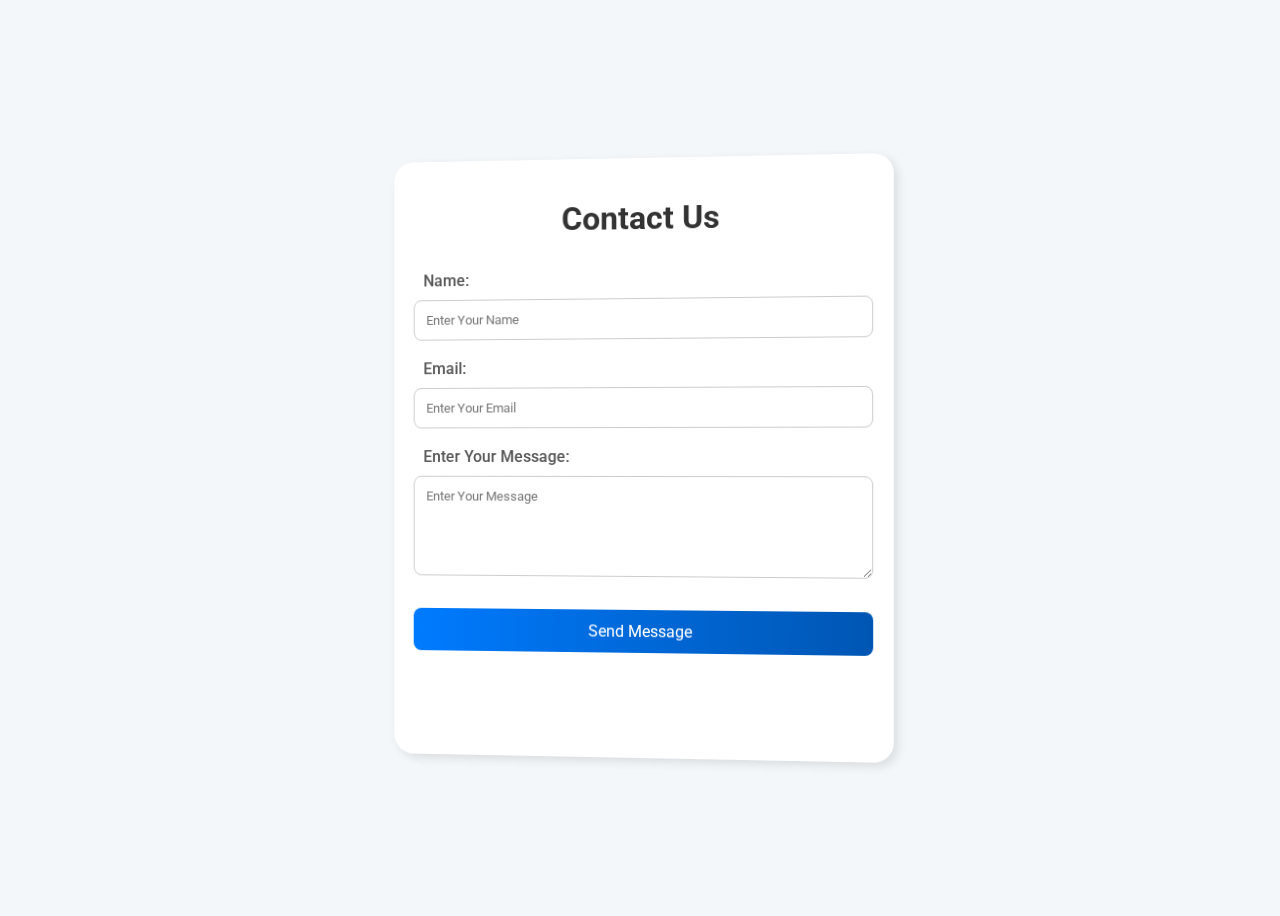
<file: Contact-Form/index3.html>
<!DOCTYPE html>
<html>

<head>
    <meta charset="UTF-8" />
    <meta name="viewport" content="width=device-width, initial-scale=1.0" />
    <link rel="stylesheet" href="Style3.css">
    <title>Contact US Form</title>
</head>

<body>
<div class="formContainer">
    <form>
        <h1>Contact Us</h1>
        <label for="name">Name:</label><br>
        <input type="text" name="name" id="name" placeholder="Enter Your Name"><br><br>
        <label for="email">Email:</label><br>
        <input type="email" name="email" id="email" placeholder="Enter Your Email"><br><br>
        <label for="message">Enter Your Message:</label><br>
        <textarea name="message" id="message" placeholder="Enter Your Message" rows="5" cols="30"></textarea><br><br>
        <button type="submit">Send Message</button>
    </form>
</div>
</body>

</html>
</file>
<file: Contact-Form/Style3.css>
@import url('https://fonts.googleapis.com/css2?family=Roboto:wght@100..900&display=swap');

* {
    margin: 4;
    padding: 0;
    font-family: "Roboto", sans-serif;
    box-sizing: border-box;
}

body {
    background-color: #f3f7fa;
    display: flex;
    justify-content: center;
    align-items: center;
    height: 100vh;
}

.formContainer {
    display: flex;
    justify-content: center;
    align-items: center;
    perspective: 800px; 
}

form {
    height: 600px;
    width: 500px;
    background-color: #ffffff;
    border-radius: 20px;
    box-shadow: 4px 4px 10px rgba(0, 0, 0, 0.1);
    padding: 20px;
    transform: rotateY(-3deg); 
    transition: transform 0.5s ease-in-out;
}

form:hover {
    transform: rotateY(3deg); 
}

form h1 {
    text-align: center;
    padding-bottom: 10px;
    color: #333333;
}

form label {
    padding-left: 10px;
    font-weight: 500;
    color: #555;
}

form input,
form textarea {
    width: 100%;
    padding: 12px;
    margin-top: 10px;
    border: 1px solid #ccc;
    border-radius: 8px;
    transition: border-color 0.3s ease-in-out, box-shadow 0.3s ease-in-out;
}

form input:focus,
form textarea:focus {
    border-color: #007bff;
    box-shadow: 0px 0px 10px rgba(0, 123, 255, 0.5);
    outline: none;
}

form textarea {
    resize: vertical;
    min-height: 100px;
}

button {
    width: 100%;
    padding: 12px;
    background: linear-gradient(to right, #007bff, #0056b3);
    color: white;
    border: none;
    border-radius: 8px;
    cursor: pointer;
    font-size: 16px;
    margin-top: 10px;
    transition: transform 0.3s ease-in-out, box-shadow 0.3s ease-in-out;
}

button:hover {
    transform: scale(1.05);
    box-shadow: 0px 5px 15px rgba(0, 123, 255, 0.3);
}

button:active {
    transform: scale(0.95);
}

/* Optional Animation */
@keyframes pulse {
    0% {
        transform: scale(1);
    }
    50% {
        transform: scale(1.05);
    }
    100% {
        transform: scale(1);
    }
}

button:hover {
    animation: pulse 1s infinite;
}
</file>
